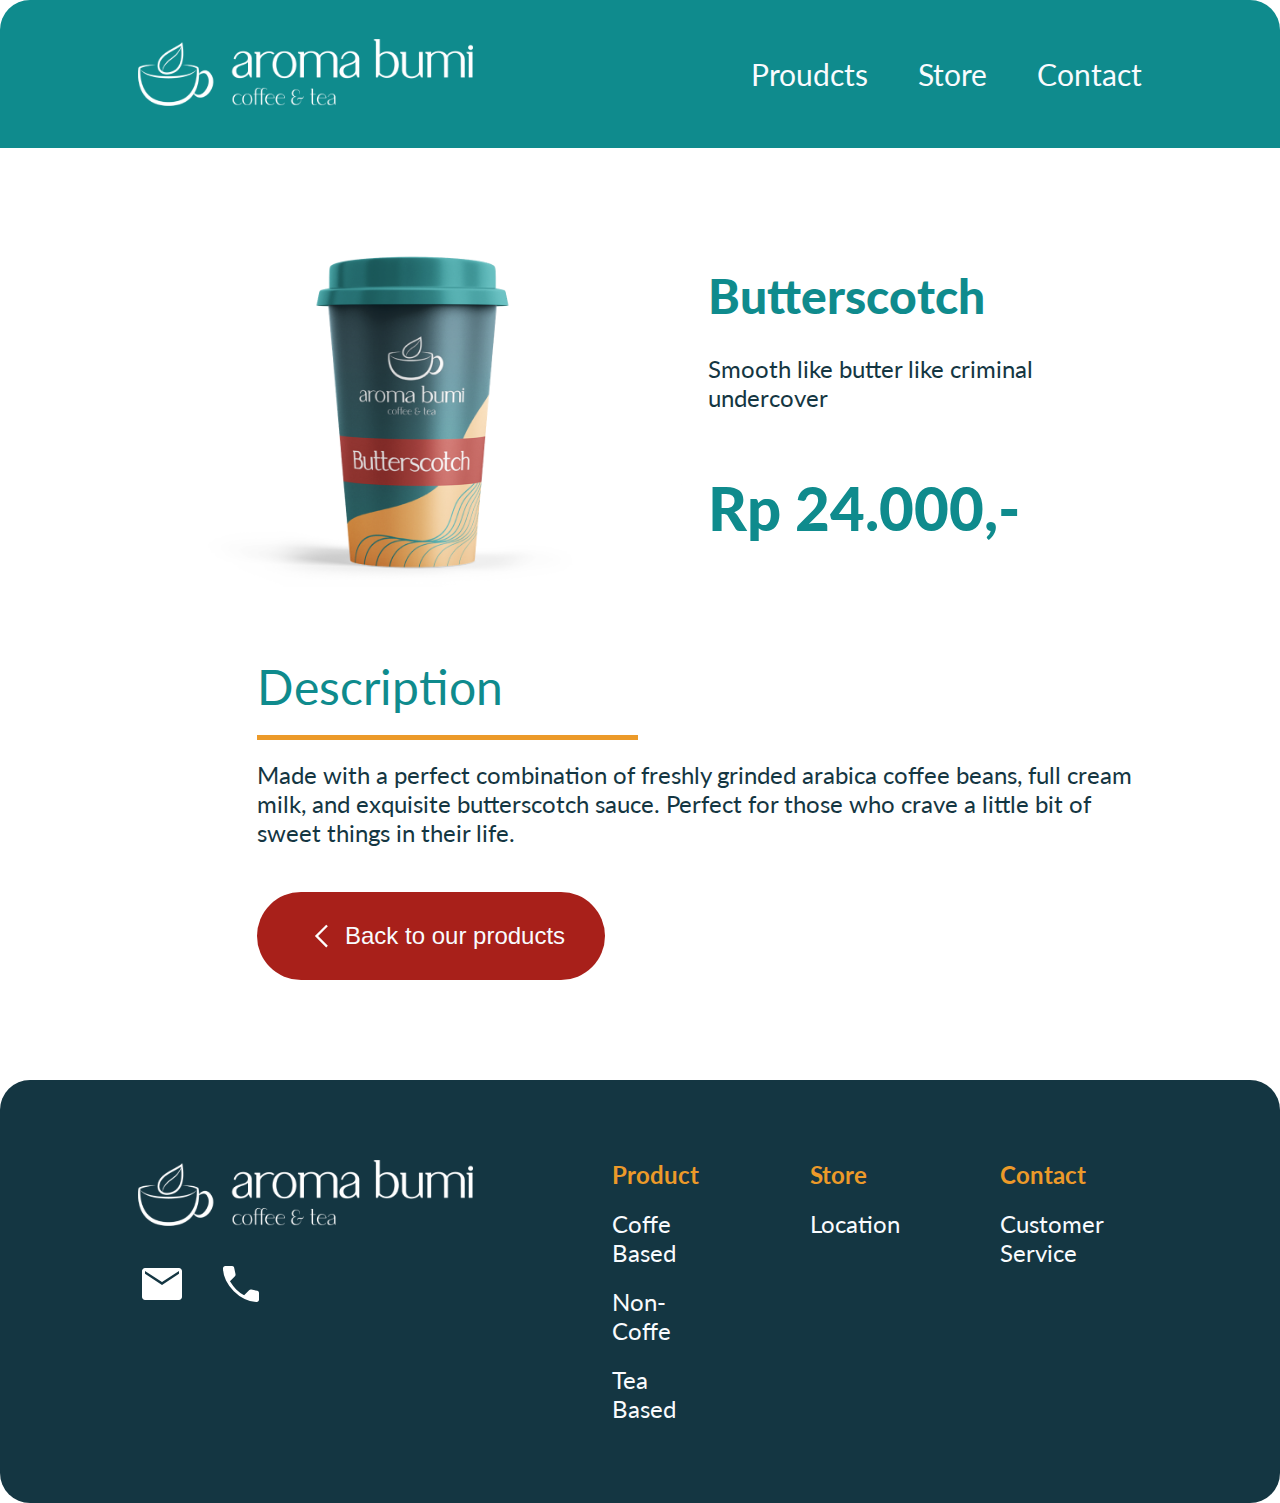
<file: pages/details.html>
<!DOCTYPE html>
<html lang="en">
<head>
    <meta charset="UTF-8">
    <meta http-equiv="X-UA-Compatible" content="IE=edge">
    <meta name="viewport" content="width=device-width, initial-scale=1.0">
    <title>Details</title>
    <link rel="icon" href="images/Favicon.png" type="image/png">
    <link rel="stylesheet" href="../styles/details.css">
    <link href="https://fonts.googleapis.com/css2?family=Lato:wght@300;400;700;900&display=swap" rel="stylesheet">
</head>
<body>
    <header>
        <nav>
            <div class="nav-logo">
                <img src="../images/Logo-White.png" alt="" class="nav-img">
            </div>
            <div class="nav-list">
                <ul>
                    <li>Proudcts</li>
                    <li>Store</li>
                    <li>Contact</li>
                </ul>
            </div>
        </nav>
    </header>

    <main>
        <div class="container">
            <div class="product-content">
                <div class="product-img">
                    <img src="../images/butterscotch2.png" alt="Butter Scotch">
                </div>
                <div class="product-details">
                    <div class="title">Butterscotch</div>
                    <div class="sub-title">Smooth like butter like criminal undercover</div>
                    <div class="price">Rp 24.000,-</div>
                </div>
            </div>
            <div class="product-desc">
                <div class="desc-title">Description</div>
                <hr class="desc-hr">
                <div class="desc">Made with a perfect combination of freshly grinded arabica coffee beans, full cream milk, and exquisite butterscotch sauce. Perfect for those who crave a little bit of sweet things in their life.</div>
                <button type="submit">
                    <img src="../images/Arrow-thin.svg">
                    <a href="/pages/menu.html">Back to our products</a>
                </button>
            </div>
        </div>
    </main>
    
    <footer>
        <div class="footer-left">
            <div class="footer-logo">
                <img src="../images/Logo-White.png" alt="" class="footer-img">
            </div>
            <div class="footer-left-icon">
                <img src="../images/MAIL-ICON.svg" alt="" class="footer-mail">
                <img src="../images/PHONE-ICON.svg" alt="" class="footer-phone">
            </div>
        </div>
        <div class="footer-right">
            <div class="footer-product">
                <p class="footer-title">Product</p>
                <ul class="footer-ul">
                    <li class="footer-li li-product">Coffe Based</li>
                    <li class="footer-li li-product">Non-Coffe</li>
                    <li class="footer-li li-product">Tea Based</li>
                </ul>
            </div>
            <div class="footer-store">
                <p class="footer-title">Store</p>
                <ul class="footer-ul">
                    <li class="footer-li">Location</li>
                </ul>
            </div>
            <div class="footer-contact">
                <p class="footer-title">Contact</p>
                <ul class="footer-ul">
                    <li class="footer-li">Customer Service</li>
                </ul>
            </div>
            <p class="footer-text">2022 © Designed by Progate Indonesia</p>
        </div>
    </footer>
</body>
</html>
</file>
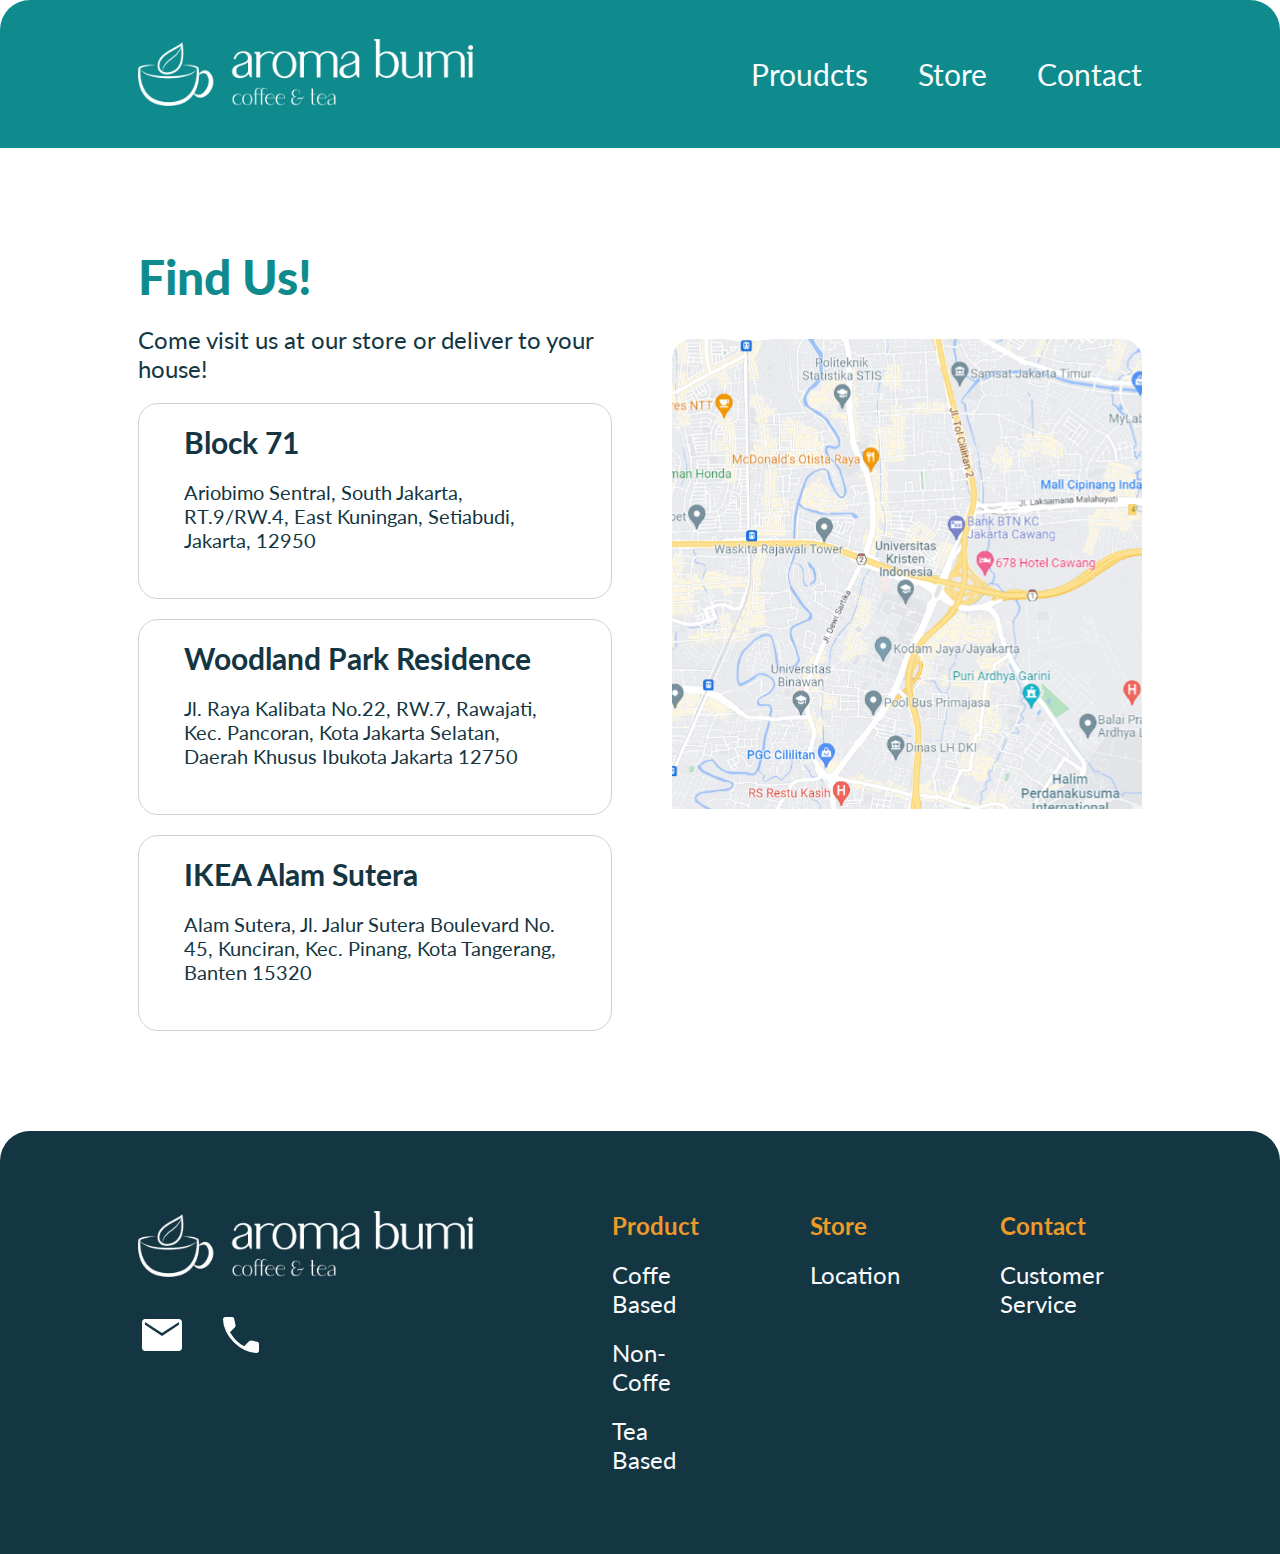
<file: pages/find-us.html>
<!DOCTYPE html>
<html lang="en">
<head>
    <meta charset="UTF-8">
    <meta http-equiv="X-UA-Compatible" content="IE=edge">
    <meta name="viewport" content="width=device-width, initial-scale=1.0">
    <title>Find Us</title>
    <link rel="icon" href="images/Favicon.png" type="image/png">
    <link rel="stylesheet" href="../styles/find-us.css">
    <link href="https://fonts.googleapis.com/css2?family=Lato:wght@300;400;700;900&display=swap" rel="stylesheet">
</head>
<body>
    <header>
        <nav>
            <div class="nav-logo">
                <img src="../images/Logo-White.png" alt="" class="nav-img">
            </div>
            <div class="nav-list">
                <ul>
                    <li><a href="menu.html">Proudcts</a></li>
                    <li><a href="#">Store</a></li>
                    <li><a href="help.html">Contact</a></li>
                </ul>
            </div>
        </nav>
    </header>

    <main>
        <div class="container">
            <div class="find-us">
                <h2 class="find-title">Find Us!</h2>
                <p class="find-sub-title">Come visit us at our store or deliver to your house!</p>
                
                <div class="cards">
                    <div class="card">
                        <h2>Block 71</h2>
                        <p>Ariobimo Sentral, South Jakarta, RT.9/RW.4,
                            East Kuningan, Setiabudi, Jakarta, 12950
                            </p>
                    </div>

                    <div class="card">
                        <h2>Woodland Park Residence</h2>
                        <p>Jl. Raya Kalibata No.22, RW.7, Rawajati, Kec.
                            Pancoran, Kota Jakarta Selatan, Daerah
                            Khusus Ibukota Jakarta 12750</p>
                    </div>

                    <div class="card">
                        <h2>IKEA Alam Sutera</h2>
                        <p>Alam Sutera, Jl. Jalur Sutera Boulevard
                            No. 45, Kunciran, Kec. Pinang, Kota
                            Tangerang, Banten 15320</p>
                    </div>
                </div>
            </div>
            
            <div class="map">
                <img src="../images/Map.svg" alt="">
            </div>
        </div>
    </main>
    
    <footer>
        <div class="footer-left">
            <div class="footer-logo">
                <img src="../images/Logo-White.png" alt="" class="footer-img">
            </div>
            <div class="footer-left-icon">
                <img src="../images/MAIL-ICON.svg" alt="" class="footer-mail">
                <img src="../images/PHONE-ICON.svg" alt="" class="footer-phone">
            </div>
        </div>
        <div class="footer-right">
            <div class="footer-product">
                <p class="footer-title">Product</p>
                <ul class="footer-ul">
                    <li class="footer-li li-product">Coffe Based</li>
                    <li class="footer-li li-product">Non-Coffe</li>
                    <li class="footer-li li-product">Tea Based</li>
                </ul>
            </div>
            <div class="footer-store">
                <p class="footer-title">Store</p>
                <ul class="footer-ul">
                    <li class="footer-li"><a href="#">Location</a></li>
                </ul>
            </div>
            <div class="footer-contact">
                <p class="footer-title">Contact</p>
                <ul class="footer-ul">
                    <li class="footer-li"><a href="/pages/help.html">Customer Service</a></li>
                </ul>
            </div>
            <p class="footer-text">2022 © Designed by Progate Indonesia</p>
        </div>
    </footer>
</body>
</html>
</file>
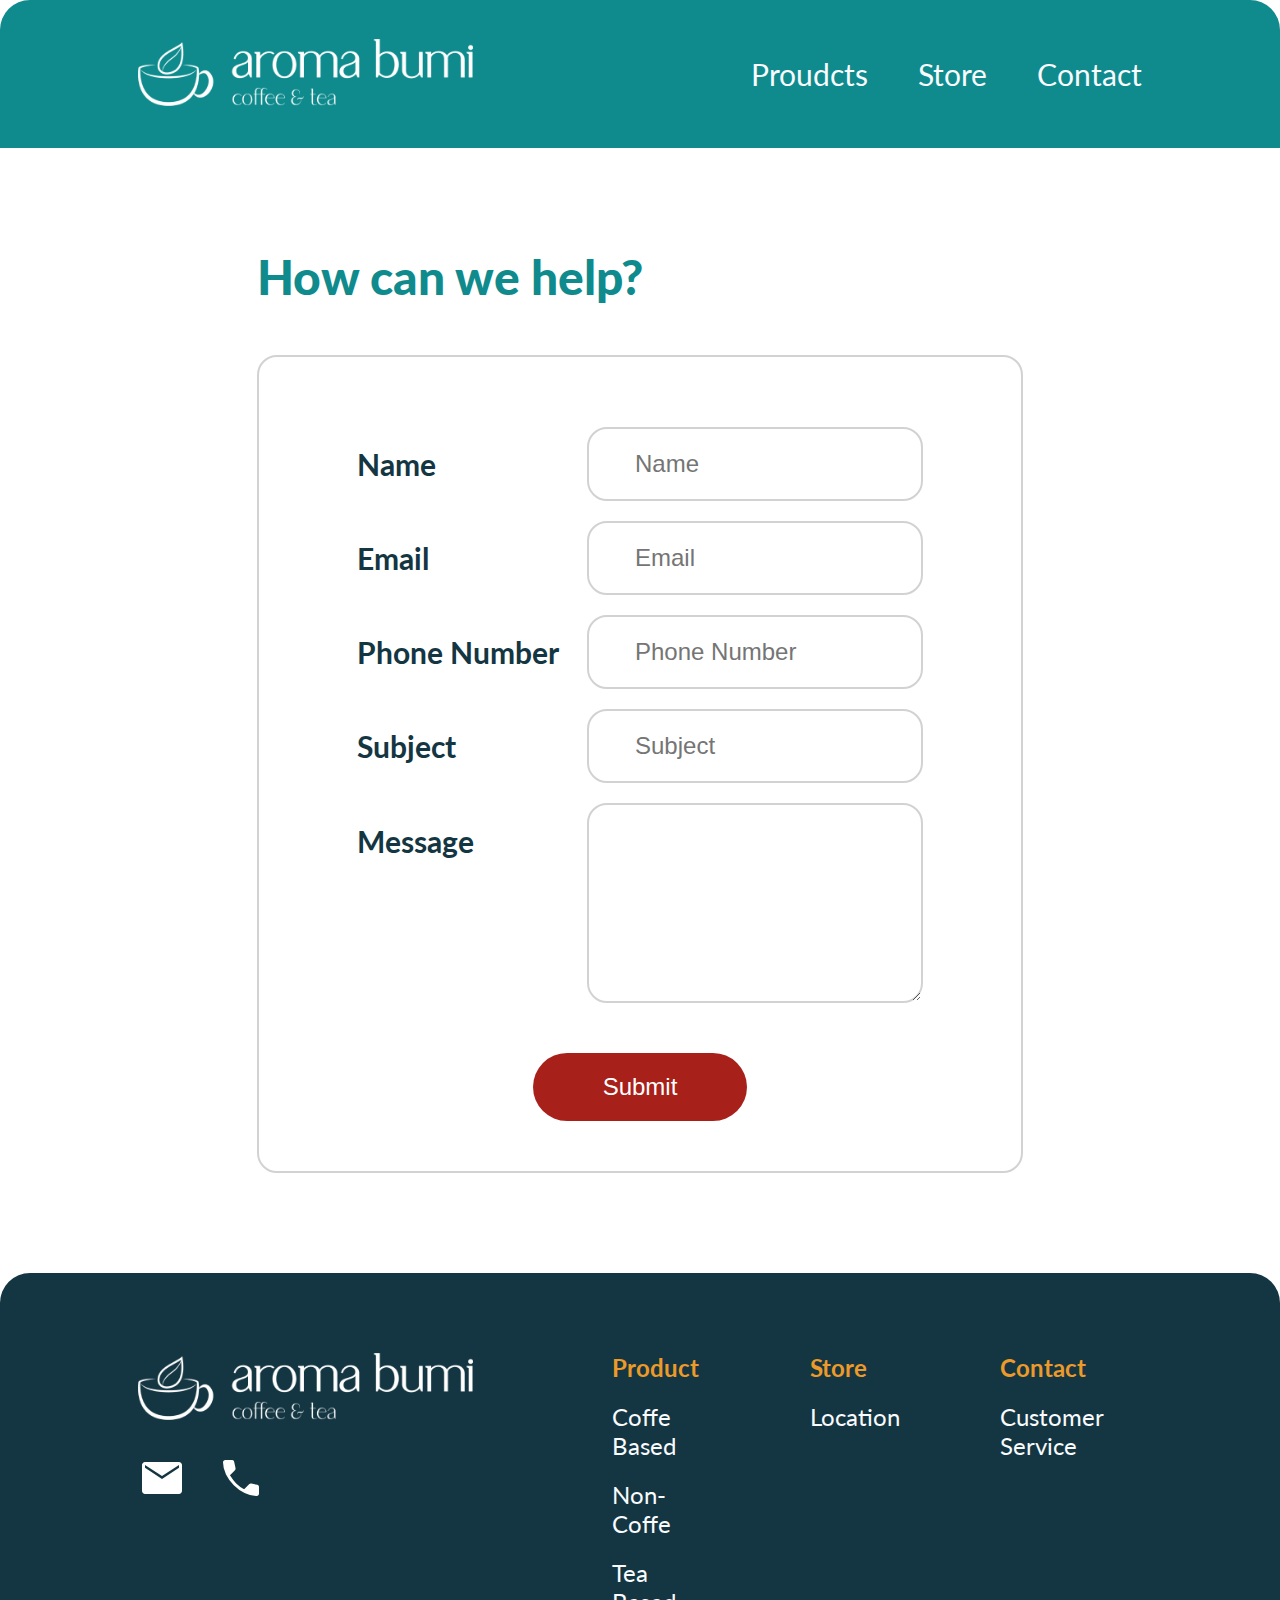
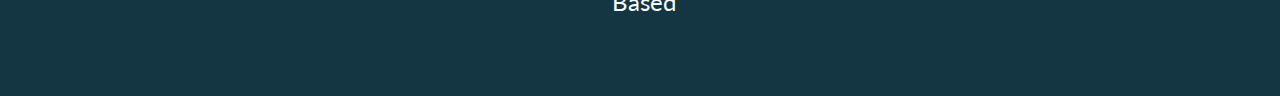
<file: pages/help.html>
<!DOCTYPE html>
<html lang="en">

<head>
    <meta charset="UTF-8">
    <meta http-equiv="X-UA-Compatible" content="IE=edge">
    <meta name="viewport" content="width=device-width, initial-scale=1.0">
    <title>Help</title>
    <link rel="icon" href="images/Favicon.png" type="image/png">
    <link rel="stylesheet" href="../styles/help.css">
    <link href="https://fonts.googleapis.com/css2?family=Lato:wght@300;400;700;900&display=swap" rel="stylesheet">
</head>

<body>
    <header>
        <nav>
            <div class="nav-logo">
                <img src="../images/Logo-White.png" alt="" class="nav-img">
            </div>
            <div class="nav-list">
                <ul>
                    <li><a href="menu.html">Proudcts</a></li>
                    <li><a href="find-us.html">Store</a></li>
                    <li><a href="#">Contact</a></li>
                </ul>
            </div>
        </nav>
    </header>

    <main>
        <div class="container">
            <h2 class="title">How can we help?</h2>
            <div class="contact-form">
                <div class="contact-input">
                    <div class="input-form">
                        <p>Name</p>
                        <input type="text" placeholder="Name">
                    </div>
                    <div class="input-form">
                        <p>Email</p>
                        <input type="email" name="Email" id="email" placeholder="Email">
                    </div>
                    <div class="input-form">
                        <p>Phone Number</p>
                        <input type="number" name="number" id="number" placeholder="Phone Number">
                    </div>
                    <div class="input-form">
                        <p>Subject</p>
                        <input type="text" placeholder="Subject">
                    </div>
                    <div class="input-form-message">
                        <p>Message</p>
                        <textarea name="message" id="message" cols="30" rows="10"></textarea>
                    </div>
                </div>
                <input type="button" value="Submit" class="input-btn">
            </div>
        </div>
    </main>

    <footer>
        <div class="footer-left">
            <div class="footer-logo">
                <img src="../images/Logo-White.png" alt="" class="footer-img">
            </div>
            <div class="footer-left-icon">
                <img src="../images/MAIL-ICON.svg" alt="" class="footer-mail">
                <img src="../images/PHONE-ICON.svg" alt="" class="footer-phone">
            </div>
        </div>
        <div class="footer-right">
            <div class="footer-product">
                <p class="footer-title">Product</p>
                <ul class="footer-ul">
                    <li class="footer-li li-product"><a href="/pages/menu.html">Coffe Based</a></li>
                    <li class="footer-li li-product"><a href="#">Non-Coffe</a></li>
                    <li class="footer-li li-product"><a href="#">Tea Based</a></li>
                </ul>
            </div>
            <div class="footer-store">
                <p class="footer-title">Store</p>
                <ul class="footer-ul">
                    <li class="footer-li"><a href="/pages/find-us.html">Location</a></li>
                </ul>
            </div>
            <div class="footer-contact">
                <p class="footer-title">Contact</p>
                <ul class="footer-ul">
                    <li class="footer-li"><a href="#">Customer Service</a></li>
                </ul>
            </div>
        </div>
        <p class="footer-text">2022 © Designed by Progate Indonesia</p>
    </footer>
</body>

</html>
</file>
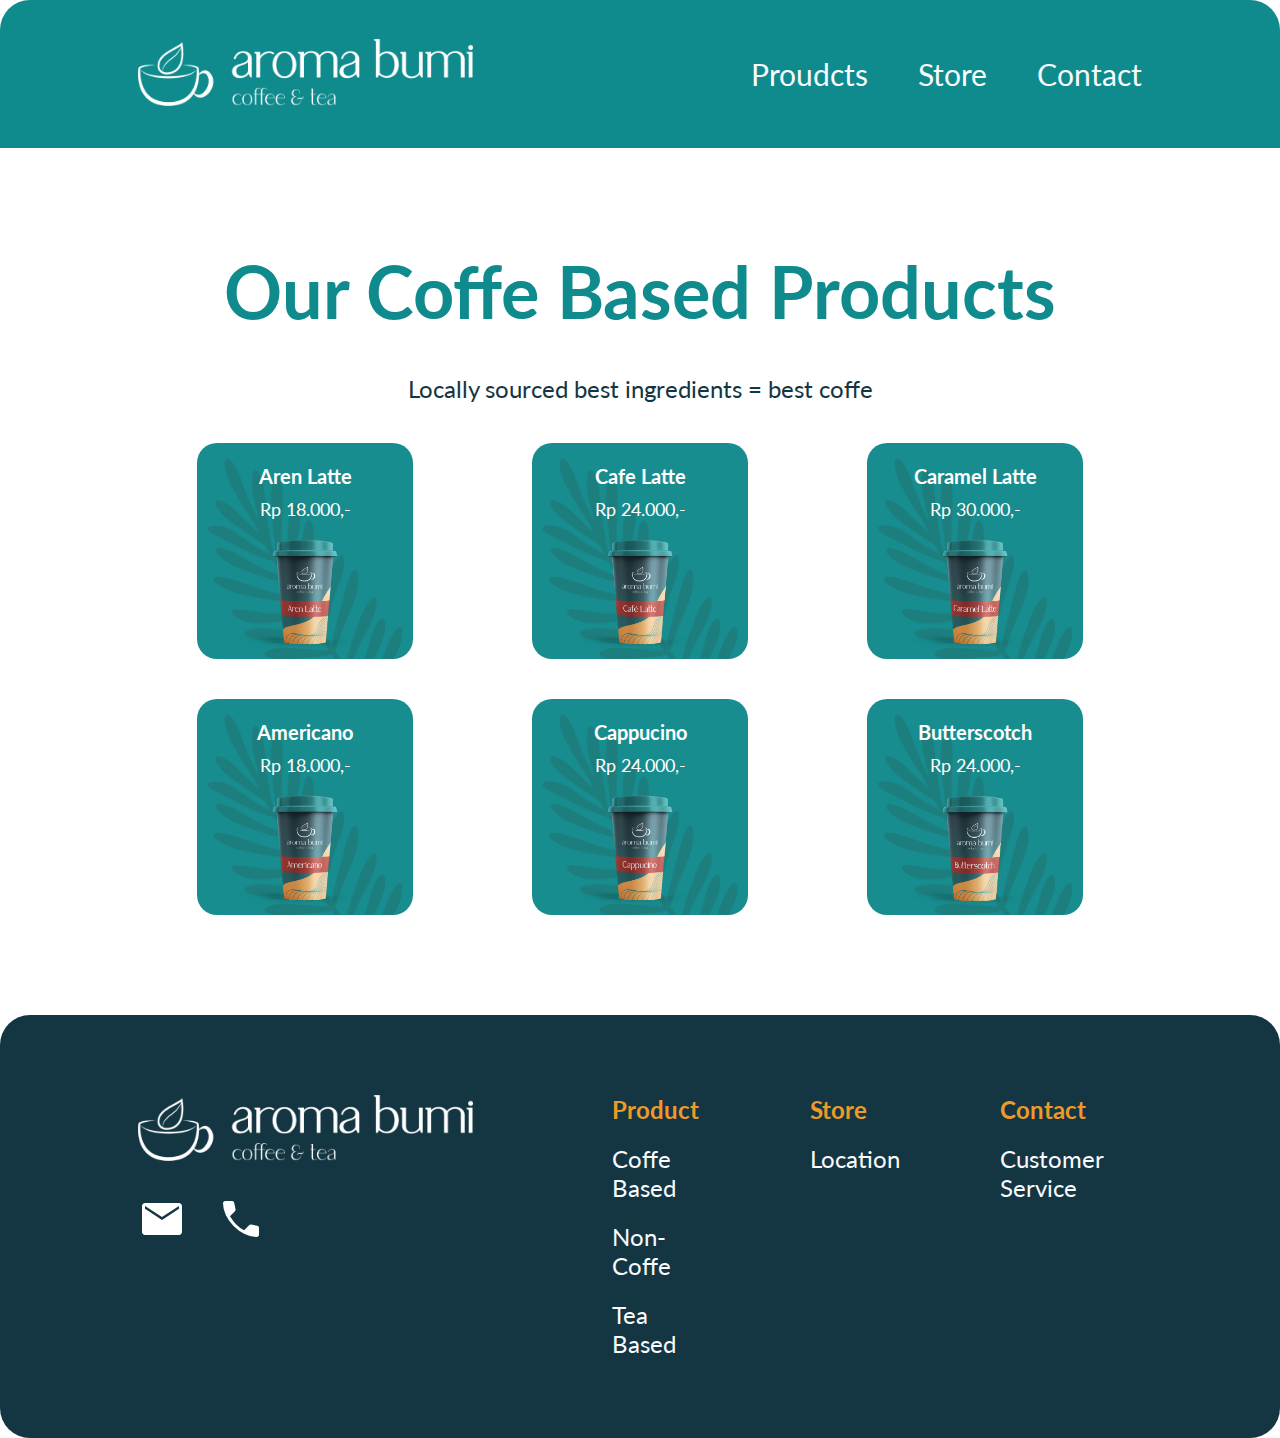
<file: pages/menu.html>
<!DOCTYPE html>
<html lang="en">

<head>
    <meta charset="UTF-8">
    <meta http-equiv="X-UA-Compatible" content="IE=edge">
    <meta name="viewport" content="width=device-width, initial-scale=1.0">
    <title>Menu</title>
    <link rel="icon" href="images/Favicon.png" type="image/png">
    <link rel="stylesheet" href="../styles/menu.css">
    <link href="https://fonts.googleapis.com/css2?family=Lato:wght@300;400;700;900&display=swap" rel="stylesheet">
</head>

<body>
    <header>
        <nav>
            <div class="nav-logo">
                <a href="/index.html"><img src="../images/Logo-White.png" alt="" class="nav-img"></a>
            </div>
            <div class="nav-list">
                <ul>
                    <li><a href="#">Proudcts</a></li>
                    <li><a href="find-us.html">Store</a></li>
                    <li><a href="help.html">Contact</a></li>
                </ul>
            </div>
        </nav>
    </header>

    <main>
        <div class="container">
            <div class="title">
                <h2>Our Coffe Based Products</h2>
            </div>

            <div class="desc">
                <p>Locally sourced best ingredients = best coffe</p>
            </div>

            <!-- <div class="coffe"> -->
            <div class="coffe-product">
                <div class="coffe-card">
                    <img src="../images/Coffee-background.png" alt="" class="card-img">
                    <div class="card">
                        <div class="coffe-desc">
                            <div class="coffe-text">
                                <h3 class="coffe-title">Aren Latte</h3>
                                <p class="coffe-price">Rp 18.000,-</p>
                            </div>
                        </div>
                        <div class="coffe-product-img">
                            <img src="../images/aren-latte.png" alt="" class="coffe-img">
                        </div>
                    </div>
                </div>
                <div class="coffe-card">
                    <img src="../images/Coffee-background.png" alt="" class="card-img">
                    <div class="card">
                        <div class="coffe-desc">
                            <div class="coffe-text">
                                <h3 class="coffe-title">Cafe Latte</h3>
                                <p class="coffe-price">Rp 24.000,-</p>
                            </div>
                        </div>
                        <div class="coffe-product-img">
                            <img src="../images/cafe-latte.png" alt="" class="coffe-img">
                        </div>
                    </div>
                </div>
                <div class="coffe-card">
                    <img src="../images/Coffee-background.png" alt="" class="card-img">
                    <div class="card">
                        <div class="coffe-desc">
                            <div class="coffe-text">
                                <h3 class="coffe-title">Caramel Latte</h3>
                                <p class="coffe-price">Rp 30.000,-</p>
                            </div>
                        </div>
                        <div class="coffe-product-img">
                            <img src="../images/caramel-latte.png" alt="" class="coffe-img">
                        </div>
                    </div>
                </div>
                <div class="coffe-card">
                    <img src="../images/Coffee-background.png" alt="" class="card-img">
                    <div class="card">
                        <div class="coffe-desc">
                            <div class="coffe-text">
                                <h3 class="coffe-title">Americano</h3>
                                <p class="coffe-price">Rp 18.000,-</p>
                            </div>
                        </div>
                        <div class="coffe-product-img">
                            <img src="../images/americano.png" alt="" class="coffe-img">
                        </div>
                    </div>
                </div>
                <div class="coffe-card">
                    <img src="../images/Coffee-background.png" alt="" class="card-img">
                    <div class="card">
                        <div class="coffe-desc">
                            <div class="coffe-text">
                                <h3 class="coffe-title">Cappucino</h3>
                                <p class="coffe-price">Rp 24.000,-</p>
                            </div>
                        </div>
                        <div class="coffe-product-img">
                            <img src="../images/cappucino.png" alt="" class="coffe-img">
                        </div>
                    </div>
                </div>
                <div class="coffe-card">
                    <img src="../images/Coffee-background.png" alt="" class="card-img">
                    <div class="card">
                        <div class="coffe-desc">
                            <div class="coffe-text">
                                <h3 class="coffe-title">Butterscotch</h3>
                                <p class="coffe-price">Rp 24.000,-</p>
                            </div>
                        </div>
                        <div class="coffe-product-img">
                            <img src="../images/butterscotch2.png" alt="" class="coffe-img">
                        </div>
                    </div>
                </div>
            </div>
            <!-- </div> -->

        </div>
    </main>

    <footer>
        <div class="footer-left">
            <div class="footer-logo">
                <img src="../images/Logo-White.png" alt="" class="footer-img">
            </div>
            <div class="footer-left-icon">
                <img src="../images/MAIL-ICON.svg" alt="" class="footer-mail">
                <img src="../images/PHONE-ICON.svg" alt="" class="footer-phone">
            </div>
        </div>
        <div class="footer-right">
            <div class="footer-product">
                <p class="footer-title">Product</p>
                <ul class="footer-ul">
                    <li class="footer-li li-product"><a href="#">Coffe Based</a></li>
                    <li class="footer-li li-product"><a href="#">Non-Coffe</a></li>
                    <li class="footer-li li-product"><a href="#">Tea Based</a></li>
                </ul>
            </div>
            <div class="footer-store">
                <p class="footer-title">Store</p>
                <ul class="footer-ul">
                    <li class="footer-li"><a href="/pages/find-us.html">Location</a></li>
                </ul>
            </div>
            <div class="footer-contact">
                <p class="footer-title">Contact</p>
                <ul class="footer-ul">
                    <li class="footer-li"><a href="/pages/help.html">Customer Service</a></li>
                </ul>
            </div>
            <p class="footer-text">2022 © Designed by Progate Indonesia</p>
        </div>
    </footer>
</body>

</html>
</file>
<file: styles/details.css>
* {
  margin: 0;
  padding: 0;
  box-sizing: border-box;
}

body {
  font-family: "Lato", sans-serif;
  color: #143642;
}

li {
  color: #f9fbfe;
  list-style: none;
}

a {
  color: #f9fbfe;
  text-decoration: none;
}

nav {
  display: flex;
  align-items: center;
  justify-content: space-between;
  padding: 39px 138px;
  border-radius: 30px 30px 0px 0px;
  background-color: #0f8b8d;
}

.nav-logo img {
  width: 335px;
}

.nav-list ul {
  display: flex;
  gap: 50px;
  font-size: 30px;
}

.container {
  padding: 50px 138px 100px;
}

.product-content {
  display: flex;
  align-items: center;
}

.product-img {
  width: 571px;
  margin-right: 21px;
}

.product-img img {
  width: 100%;
}

.title {
  font-size: 48px;
  font-weight: 900;
  color: #0f8b8d;
  margin-bottom: 30px;
}

.sub-title {
  font-size: 24px;
  margin-bottom: 60px;
}

.price {
  font-size: 60px;
  font-weight: 900;
  color: #0f8b8d;
}

.product-desc {
  margin-top: 44px;
  margin-left: 119px;
}

.desc-title {
  font-size: 48px;
  font-weight: 400;
  color: #0f8b8d;
}

.desc-hr {
  width: 381px;
  height: 5px;
  border: none;
  margin: 20px 0;
  background-color: #ec9a29;
}

.desc {
  font-size: 24px;
  max-width: 920px;
  margin-bottom: 45px;
}

button {
  display: flex;
  align-items: center;
  padding: 20px 40px;
  border-radius: 55px;
  border: none;
  font-size: 24px;
  background-color: #a8201a;
}

button img {
  filter: invert(100%);
  transform: rotate(-180deg);
}

footer {
  display: flex;
  padding: 80px 138px;
  color: #f9fbfe;
  background-color: #143642;
  border-radius: 30px;
}

.footer-left {
  display: flex;
  flex-direction: column;
  margin-right: 139px;
}

.footer-img {
  width: 335px;
}

.footer-left-icon {
  margin-top: 31px;
}

.footer-mail {
  margin-right: 27px;
  filter: invert(100%);
}

.footer-phone {
  filter: invert(100%);
}

.footer-right {
  display: flex;
  gap: 100px;
}

.footer-title {
  font-size: 24px;
  font-weight: 700;
  color: #ec9a29;
}

.footer-li {
  font-size: 24px;
  font-weight: 400;
  margin-top: 20px;
}

.footer-text {
  display: none;
}

@media (max-width: 425px) {
  nav {
    padding: 20px 40px;
    flex-direction: column;
    align-items: center;
  }

  .nav-logo {
    margin-right: auto;
  }

  .nav-logo img {
    width: 135px;
  }

  .nav-list {
    margin-top: 20px;
  }

  .nav-list ul {
    font-size: 14px;
  }

  .container {
    padding: 20px 40px 30px;
  }

  .product-content {
    flex-direction: column;
  }

  .product-img {
    max-width: 279px;
    margin: 0;
  }

  .product-details {
    width: 100%;
  }

  .title {
    font-size: 20px;
    margin-bottom: 10px;
  }

  .sub-title {
    font-size: 12px;
    margin-bottom: 10px;
  }

  .price {
    font-size: 30px;
  }

  .product-desc {
    margin-top: 30px;
    margin-left: 0;
  }

  .desc-title {
    font-size: 20px;
    font-weight: 700;
  }

  .desc-hr {
    width: 100%;
    height: 1px;
    margin: 10px 0;
  }

  .desc {
    font-size: 12px;
    margin-bottom: 30px;
  }

  button {
    padding: 10px 15px;
    font-size: 10px;
  }

  button img {
    width: 20px;
  }

  footer {
    padding: 20px 40px 40px;
    border-radius: 20px;
    flex-direction: column;
  }

  .footer-left {
    margin-right: 0;
    flex-direction: row;
    align-items: center;
    justify-content: space-between;
  }

  .footer-img {
    width: 145px;
  }

  .footer-left-icon {
    margin-top: 0px;
  }

  .footer-mail {
    width: 30px;
    margin-right: 17px;
  }

  .footer-phone {
    width: 30px;
  }

  .footer-right {
    margin-top: 30px;
    flex-direction: column;
    gap: 10px;
  }

  .footer-li {
    margin-left: 30px;
    margin-top: 10px;
    font-size: 12px;
  }

  .footer-title {
    font-size: 14px;
  }

  .footer-text {
    margin-top: 38px;
    font-size: 12px;
    text-align: center;
    display: inline;
  }
}
</file>
<file: styles/find-us.css>
* {
  margin: 0;
  padding: 0;
  box-sizing: border-box;
}

body {
  font-family: "Lato", sans-serif;
  color: #143642;
}

li {
  color: #f9fbfe;
  list-style: none;
}

a {
  color: #f9fbfe;
  text-decoration: none;
}

nav {
  display: flex;
  align-items: center;
  justify-content: space-between;
  padding: 39px 138px;
  border-radius: 30px 30px 0px 0px;
  background-color: #0f8b8d;
}

.nav-logo img {
  width: 335px;
}

.nav-list ul {
  display: flex;
  gap: 50px;
  font-size: 30px;
}

/* C O N T A I N E R */
.container {
  display: flex;
  padding: 100px 138px;
}

.find-title {
  font-size: 48px;
  font-weight: 900;
  margin-bottom: 20px;
  color: #0f8b8d;
}

.find-sub-title {
  font-size: 24px;
  font-weight: 400;
}

.card {
  width: 474px;
  height: 196px;
  padding: 20px 45px;
  border-radius: 20px;
  margin-top: 20px;
  border: 1px solid #d2d2d2;
}

.card h2 {
  font-size: 30px;
  font-weight: 700;
}

.card p {
  font-size: 20px;
  margin-top: 20px;
}

.map {
  width: 572px;
  overflow: hidden;
  border-radius: 20px;
  margin-left: 60px;
  margin-top: 91px;
}

.map img {
  width: 100%;
}

/* F O O T E R */
footer {
  display: flex;
  padding: 80px 138px;
  color: #f9fbfe;
  background-color: #143642;
  border-radius: 30px 30px 0 0;
}

.footer-left {
  display: flex;
  flex-direction: column;
  margin-right: 139px;
}

.footer-img {
  width: 335px;
}

.footer-left-icon {
  margin-top: 31px;
}

.footer-mail {
  margin-right: 27px;
  filter: invert(100%);
}

.footer-phone {
  filter: invert(100%);
}

.footer-right {
  display: flex;
  gap: 100px;
}

.footer-title {
  font-size: 24px;
  font-weight: 700;
  color: #ec9a29;
}

.footer-li {
  font-size: 24px;
  font-weight: 400;
  margin-top: 20px;
}

.footer-text {
  display: none;
}

@media (max-width: 425px) {
  nav {
    padding: 20px 40px;
    flex-direction: column;
    align-items: center;
    border-radius: 20px 20px 0 0;
  }

  .nav-logo {
    margin-right: auto;
  }

  .nav-logo img {
    width: 135px;
  }

  .nav-list {
    margin-top: 20px;
  }

  .nav-list ul {
    font-size: 14px;
  }

  /* C O N T A I N E R */
  .container {
    padding: 40px;
    align-items: center;
    flex-direction: column-reverse;
  }

  .find-us {
    width: 100%;
    margin-top: 36px;
  }

  .find-title {
    font-size: 20px;
    font-weight: 700;
    margin-bottom: 10px;
  }

  .find-sub-title {
    font-size: 12px;
  }

  .card {
    width: 100%;
    height: 100%;
    padding: 20px 24px;
    border-radius: 10px;
  }

  .card h2 {
    font-size: 16px;
  }

  .card p {
    font-size: 12px;
    margin-top: 10px;
  }

  .map {
    width: 100%;
    border-radius: 10px;
    margin: 0;
  }

  footer {
    padding: 20px 40px 40px;
    flex-direction: column;
    border-radius: 20px;
  }

  .footer-left {
    margin-right: 0;
    flex-direction: row;
    align-items: center;
    justify-content: space-between;
  }

  .footer-img {
    width: 145px;
  }

  .footer-left-icon {
    margin-top: 0px;
  }

  .footer-mail {
    width: 30px;
    margin-right: 17px;
  }

  .footer-phone {
    width: 30px;
  }

  .footer-right {
    margin-top: 30px;
    flex-direction: column;
    gap: 10px;
  }

  .footer-li {
    margin-left: 30px;
    margin-top: 10px;
    font-size: 12px;
  }

  .footer-title {
    font-size: 14px;
  }

  .footer-text {
    margin-top: 38px;
    font-size: 12px;
    text-align: center;
    display: inline;
  }
}
</file>
<file: styles/help.css>
* {
  margin: 0;
  padding: 0;
  box-sizing: border-box;
}

body {
  font-family: "Lato", sans-serif;
  color: #143642;
}

li {
  color: #f9fbfe;
  list-style: none;
}

a {
  color: #f9fbfe;
  text-decoration: none;
}

nav {
  display: flex;
  align-items: center;
  justify-content: space-between;
  padding: 39px 138px;
  border-radius: 30px 30px 0px 0px;
  background-color: #0f8b8d;
}

.nav-logo img {
  width: 335px;
}

.nav-list ul {
  display: flex;
  gap: 50px;
  font-size: 30px;
}

.container {
  padding: 100px 257px;
}

.title {
  font-size: 48px;
  font-weight: 900;
  line-height: 57.6px;
  color: #0f8b8d;
}

.contact-form {
  margin-top: 50px;
  border: 2px solid #d2d2d2;
  border-radius: 20px;
  padding: 50px 98px;
  text-align: center;
}

.contact-input {
  text-align: left;
}

.input-form {
  align-items: center;
  margin: 20px 0;
  display: grid;
  grid-template-columns: 230px auto;
}

.input-form input {
  width: 100%;
  padding: 21px 46px;
  font-size: 24px;
  color: #143642;
  border: 2px solid #d2d2d2;
  border-radius: 20px;
}

.input-form p {
  font-size: 30px;
  font-weight: 700;
}

.input-form-message p {
  font-size: 30px;
  font-weight: 700;
  margin-top: 20px;
}

.input-form-message {
  margin: 20px 0;
  display: grid;
  grid-template-columns: 230px auto;
}

textarea {
  border: 2px solid #d2d2d2;
  border-radius: 20px;
  height: 200px;
}

.input-btn {
  margin-top: 30px;
  padding: 20px 70px;
  border-radius: 55px;
  border: none;
  color: white;
  font-size: 24px;
  background-color: #a8201a;
}

footer {
  display: flex;
  padding: 80px 138px;
  color: #f9fbfe;
  background-color: #143642;
  border-radius: 30px 30px 0 0;
}

.footer-left {
  display: flex;
  flex-direction: column;
  margin-right: 139px;
}

.footer-img {
  width: 335px;
}

.footer-left-icon {
  margin-top: 31px;
}

.footer-mail {
  margin-right: 27px;
  filter: invert(100%);
}

.footer-phone {
  filter: invert(100%);
}

.footer-right {
  display: flex;
  gap: 100px;
}

.footer-title {
  font-size: 24px;
  font-weight: 700;
  color: #ec9a29;
}

.footer-li {
  font-size: 24px;
  font-weight: 400;
  margin-top: 20px;
}

.footer-text {
  display: none;
}

@media (max-width: 425px) {
  nav {
    padding: 20px 40px;
    flex-direction: column;
    align-items: center;
  }

  .nav-logo {
    margin-right: auto;
  }

  .nav-logo img {
    width: 135px;
  }

  .nav-list {
    margin-top: 20px;
  }

  .nav-list ul {
    font-size: 14px;
  }

  .container {
    padding: 40px 40px 30px;
  }

  .title {
    font-size: 20px;
    font-weight: 700;
  }

  .contact-form {
    margin-top: 20px;
    border: 1px solid #d2d2d2;
    border-radius: 10px;
    padding: 30px 20px;
  }

  .input-form {
    display: flex;
    flex-direction: column;
    align-items: normal;
    margin: 10px 0;
  }

  .input-form input {
    width: 100%;
    padding: 5px 16px;
    font-size: 10px;
    border: 1px solid #d2d2d2;
    border-radius: 5px;
    margin-top: 10px;
  }

  .input-form p {
    font-size: 12px;
  }

  .input-form-message p {
    margin-top: 0;
    margin-bottom: 10px;
    font-size: 12px;
  }

  .input-form-message {
    margin: 0;
    display: flex;
    flex-direction: column;
  }

  textarea {
    padding: 5px 16px;
    font-size: 10px;
    border: 1px solid #d2d2d2;
    border-radius: 5px;
    height: 100px;
  }

  .input-btn {
    margin-top: 30px;
    padding: 8px 51px;
    font-size: 10px;
  }

  footer {
    padding: 20px 40px 40px;
    flex-direction: column;
  }

  .footer-left {
    margin-right: 0;
    flex-direction: row;
    align-items: center;
    justify-content: space-between;
  }

  .footer-img {
    width: 145px;
  }

  .footer-left-icon {
    margin-top: 0px;
  }

  .footer-mail {
    width: 30px;
    margin-right: 17px;
  }

  .footer-phone {
    width: 30px;
  }

  .footer-right {
    margin-top: 30px;
    flex-direction: column;
    gap: 10px;
  }

  .footer-li {
    margin-left: 30px;
    margin-top: 10px;
    font-size: 12px;
  }

  .footer-title {
    font-size: 14px;
  }

  .footer-text {
    margin-top: 38px;
    font-size: 12px;
    text-align: center;
    display: inline;
  }
}
</file>
<file: styles/menu.css>
* {
  margin: 0;
  padding: 0;
  box-sizing: border-box;
}

body {
  font-family: "Lato", sans-serif;
  color: #143642;
}

li {
  color: #f9fbfe;
  list-style: none;
}

a {
  color: #f9fbfe;
  text-decoration: none;
}

nav {
  display: flex;
  align-items: center;
  justify-content: space-between;
  padding: 39px 138px;
  border-radius: 30px 30px 0px 0px;
  background-color: #0f8b8d;
}

.nav-logo img {
  width: 335px;
}

.nav-list ul {
  display: flex;
  gap: 50px;
  font-size: 30px;
}

.container {
  display: flex;
  flex-direction: column;
  align-items: center;
  padding: 100px;
}

.title {
  font-size: 48px;
  font-weight: 700;
  color: #0F8B8D;
  margin-bottom: 40px;
}

.desc {
  font-size: 24px;
  margin-bottom: 40px;
}

.coffe-product {
  display: grid;
  grid-template-columns: auto auto auto;
  gap: 40px 119px;
}

.card-img {
  position: relative;
  width: 216px;
  border-radius: 20px;
}

.card {
  position: absolute;
  text-align: center;
}

/* * TRANSITION * */
.coffe-card {
  display: flex;
  flex-direction: column;
  align-items: center;
  transition: ease-in-out .5s;
}

.coffe-desc {
  transition: ease-in-out .5s;
}

.coffe-product-img {
  width: 186px;
  transition: ease-in-out .5s;
}

.coffe-card:hover {
  scale: 1.1;
}

.card:hover .coffe-product-img {
  scale: 1.2;
  transform: translate3d(0%, -45%, 200px);
}

.card:hover .coffe-desc {
  transform: translate3d(0%, 120px, 200px);
}

.coffe-title {
  font-size: 20px;
  font-weight: 700;
  color: white;
  margin-top: 21px;
  margin-bottom: 10px;
}

.coffe-price {
  font-size: 18px;
  color: white;
}

.coffe-img {
  width: 100%;
}


footer {
  display: flex;
  padding: 80px 138px;
  color: #f9fbfe;
  background-color: #143642;
  border-radius: 30px;
}

.footer-left {
  display: flex;
  flex-direction: column;
  margin-right: 139px;
}

.footer-img {
  width: 335px;
}

.footer-left-icon {
  margin-top: 31px;
}

.footer-mail {
  margin-right: 27px;
  filter: invert(100%);
}

.footer-phone {
  filter: invert(100%);
}

.footer-right {
  display: flex;
  gap: 100px;
}

.footer-title {
  font-size: 24px;
  font-weight: 700;
  color: #ec9a29;
}

.footer-li {
  font-size: 24px;
  font-weight: 400;
  margin-top: 20px;
}

.footer-text {
  display: none;
}

@media (max-width: 425px) {
  nav {
    padding: 20px 40px;
    flex-direction: column;
    align-items: center;
    border-radius: 20px 20px 0 0;
  }

  .nav-logo {
    margin-right: auto;
  }

  .nav-logo img {
    width: 135px;
  }

  .nav-list {
    margin-top: 20px;
  }

  .nav-list ul {
    font-size: 14px;
  }

  .container {
    padding: 40px 40px 60px;
  }

  .title {
    font-size: small;
    margin-bottom: 20px;
  }

  .desc {
    font-size: 12px;
    margin-bottom: 20px;
  }

  .coffe-product {
    grid-template-columns: auto auto;
    gap: 20px 10px;
  }


  .coffe-product-img {
    width: 120px;
  }

  .card:hover .coffe-product-img {
    transform: translate3d(0%, -42%, 200px);
  }

  .card:hover .coffe-desc {
    transform: translate3d(0%, 78px, 200px);
  }


  .card-img {
    width: 135px;
    border-radius: 10px;
  }

  .coffe-title {
    font-size: 12px;
    margin-top: 13px;
    margin-bottom: 6px;
  }

  .coffe-price {
    font-size: 12px;
  }

  footer {
    flex-direction: column;
    border-radius: 20px;
    padding: 20px 40px 40px;
  }

  .footer-left {
    margin-right: 0;
    flex-direction: row;
    align-items: center;
    justify-content: space-between;
  }

  .footer-img {
    width: 145px;
  }

  .footer-left-icon {
    margin-top: 0px;
  }

  .footer-mail {
    width: 30px;
    margin-right: 17px;
  }

  .footer-phone {
    width: 30px;
  }

  .footer-right {
    margin-top: 30px;
    flex-direction: column;
    gap: 10px;
  }

  .footer-li {
    margin-left: 30px;
    margin-top: 10px;
    font-size: 12px;
  }

  .footer-title {
    font-size: 14px;
  }

  .footer-text {
    margin-top: 38px;
    font-size: 12px;
    text-align: center;
    display: inline;
  }
}
</file>
